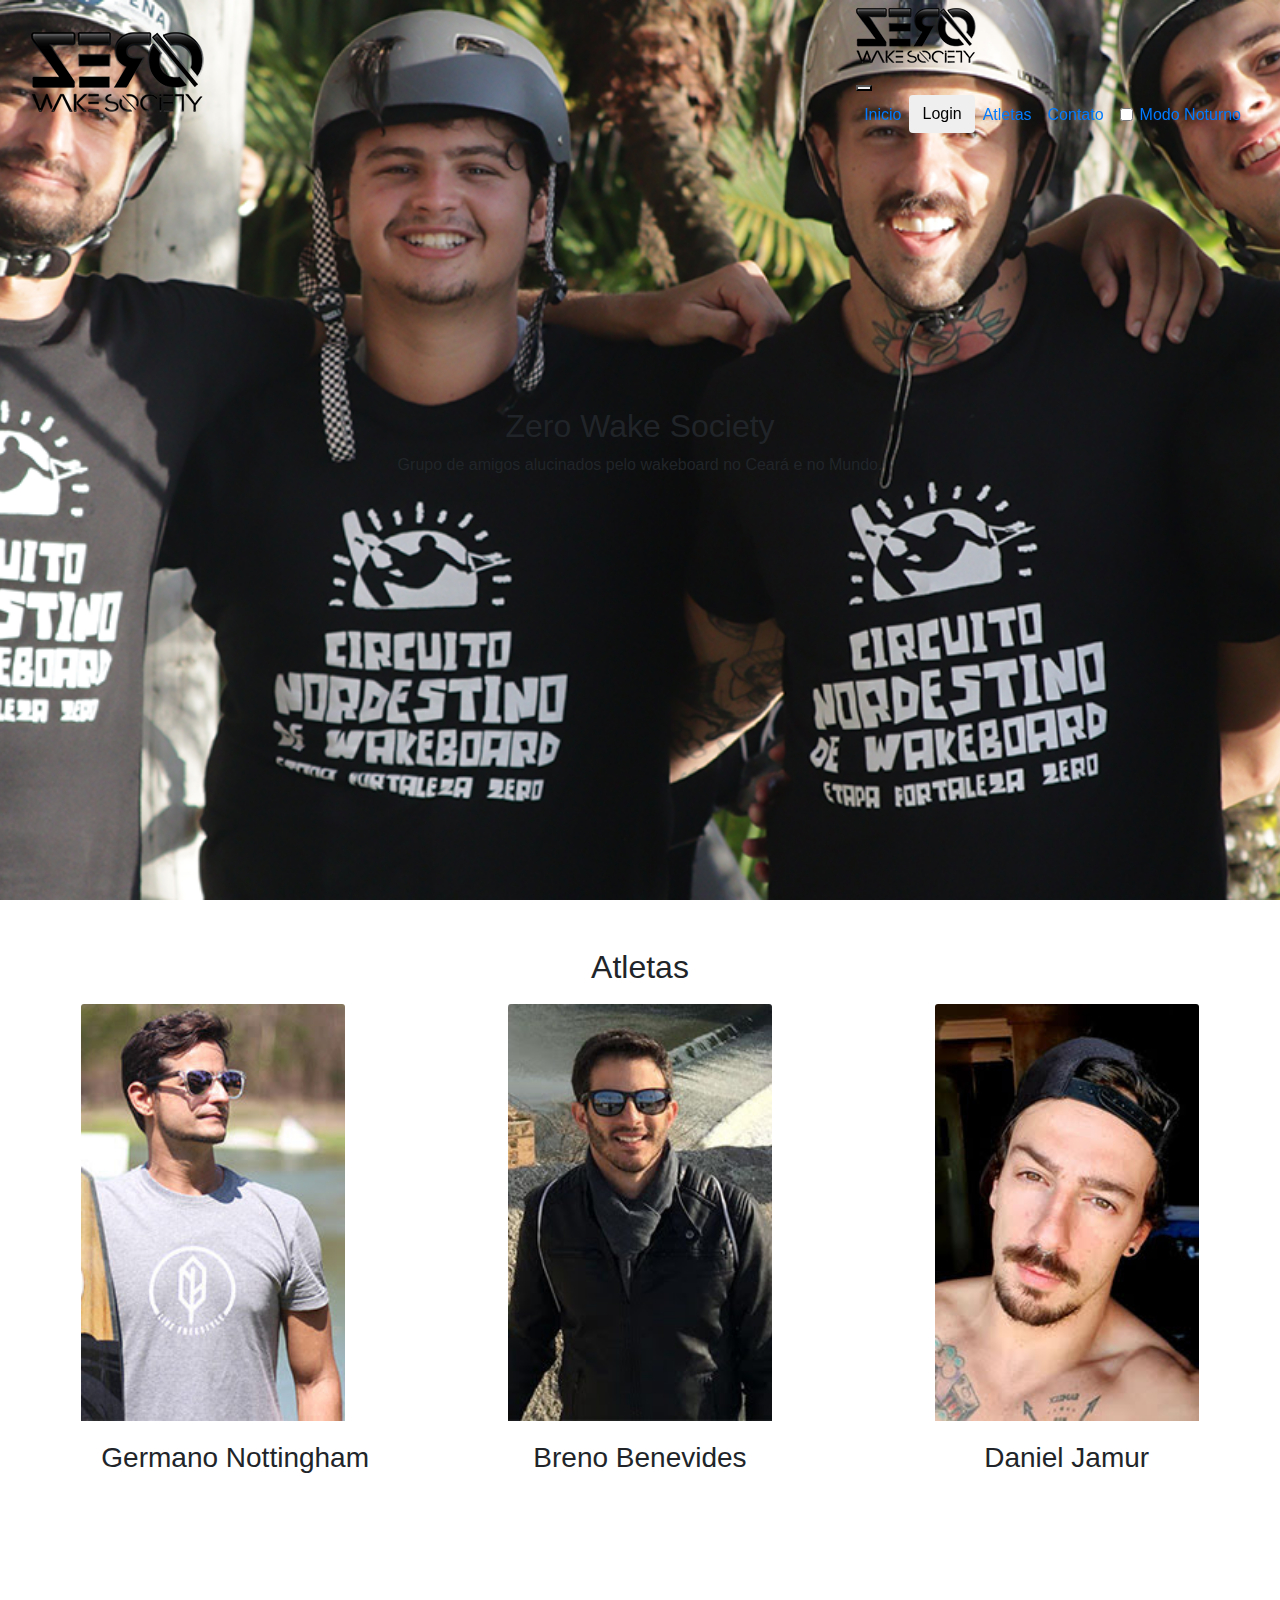
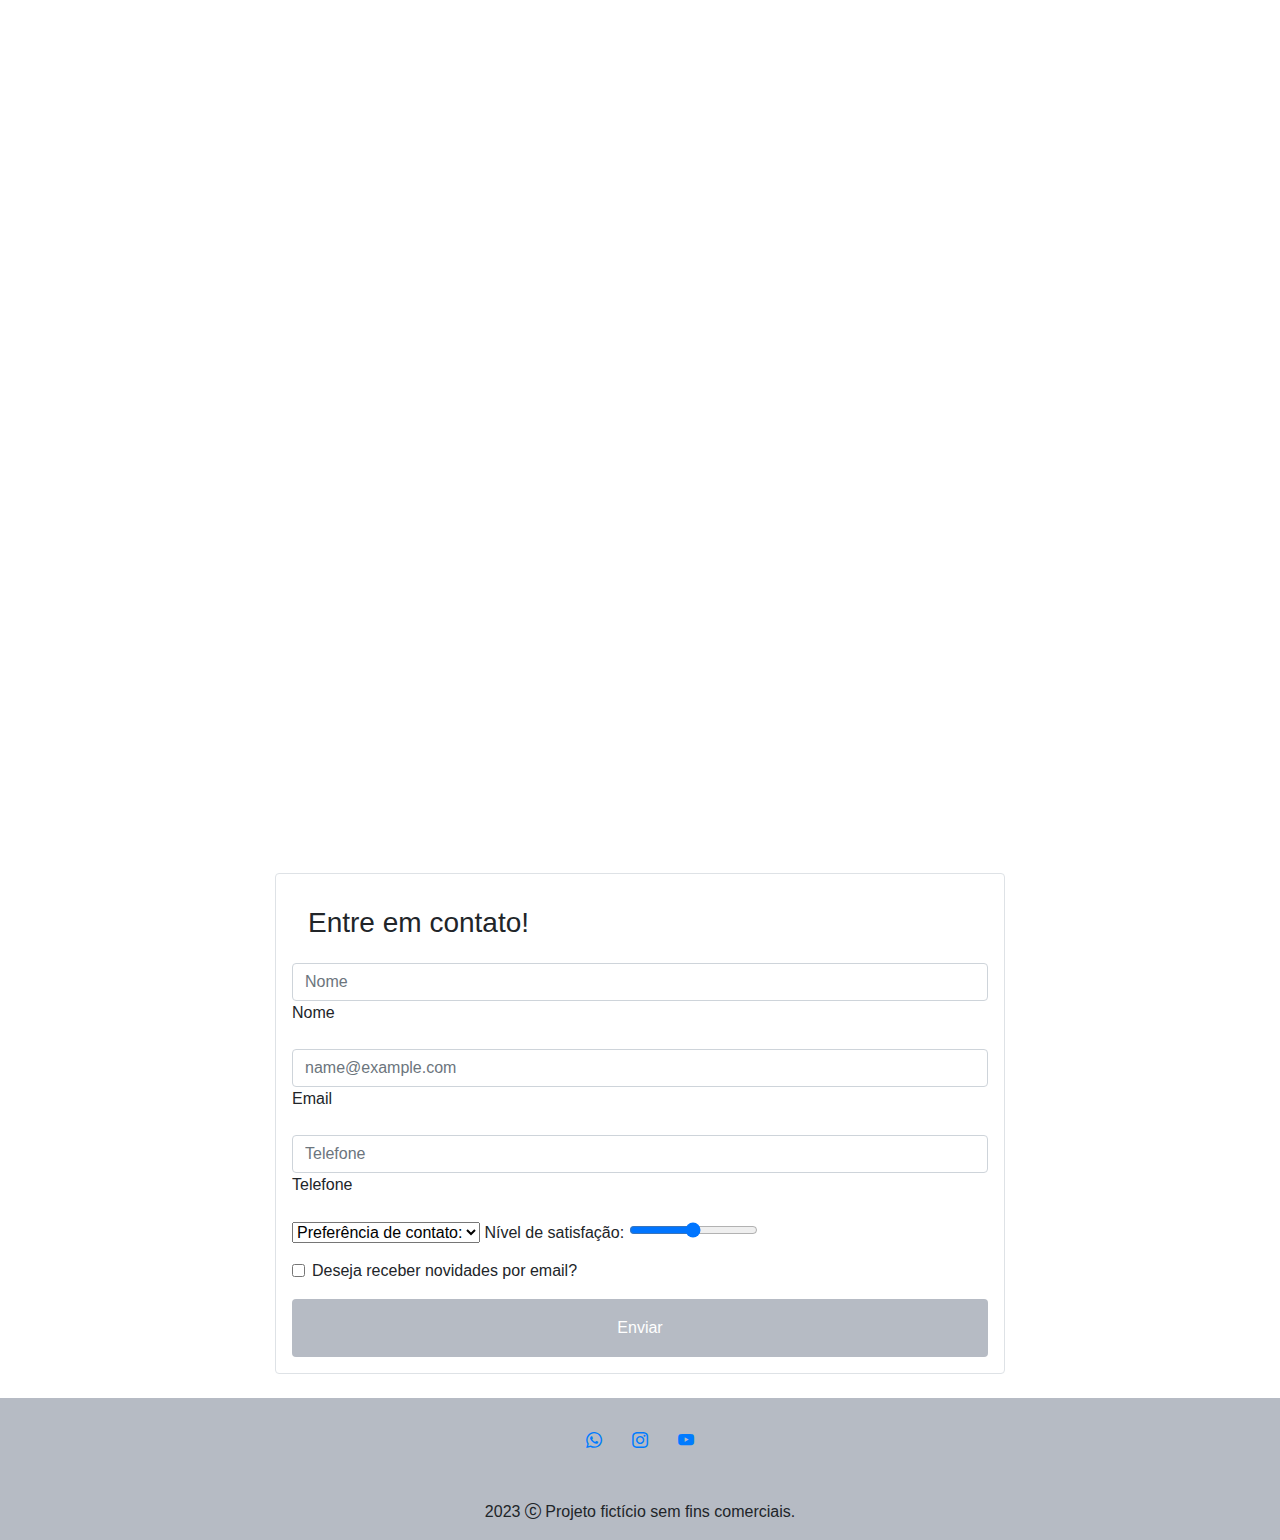
<file: index.html>
<!DOCTYPE html>
<html lang="pt-br">

<head>
  <meta charset="UTF-8">
  <meta http-equiv="X-UA-Compatible" content="IE=edge">
  <meta name="viewport" content="width=device-width, initial-scale=1.0">
  <title>Zero Wake Society</title>
  <link href="https://cdn.jsdelivr.net/npm/bootstrap@5.3.2/dist/css/bootstrap.min.css" rel="stylesheet"
    integrity="sha384-T3c6CoIi6uLrA9TneNEoa7RxnatzjcDSCmG1MXxSR1GAsXEV/Dwwykc2MPK8M2HN" crossorigin="anonymous">
  <link rel="stylesheet" href="https://cdn.jsdelivr.net/npm/bootstrap-icons@1.10.4/font/bootstrap-icons.css">
  <link rel="stylesheet" href="./estilos.css">
  <link rel="stylesheet" href="https://maxcdn.bootstrapcdn.com/bootstrap/4.0.0/css/bootstrap.min.css">
  <link rel="stylesheet" href="https://use.fontawesome.com/releases/v5.0.13/css/all.css">
  <link
    href="https://fonts.googleapis.com/css2?family=Barlow+Condensed:wght@700&family=Barlow:wght@400;600&display=swap"
    rel="stylesheet">
</head>

<body data-bs-theme="light">
  <header>
    <nav class="navbar-expand-md navbar bg-body-tertiary fixed-top">
      <div class="container-fluid">
        <a class="navbar-brand" href="#"><img src="./assets/logo-black.png" alt="Logo"></a>
        <button class="navbar-toggler" type="button" data-bs-toggle="offcanvas" data-bs-target="#offcanvasNavbar"
          aria-controls="offcanvasNavbar" aria-label="Toggle navigation">
          <span class="navbar-toggler-icon"></span>
        </button>
        <div class="offcanvas offcanvas-end" tabindex="-1" id="offcanvasNavbar" aria-labelledby="offcanvasNavbarLabel">
          <div class="offcanvas-header">
            <h5 class="offcanvas-title" id="offcanvasNavbarLabel"><img src="./assets/logo-mobile.png" alt="Logo"></h5>
            <button type="button" class="btn-close" data-bs-dismiss="offcanvas" aria-label="Close"></button>
          </div>
          <div class="offcanvas-body">
            <ul class="navbar-nav justify-content-end flex-grow-1 pe-3">
              <li class="nav-item">
                <a class="nav-link active" aria-current="page" href="#">Inicio</a>
              </li>
              <li class="nav-item">

                <button type="button" class="btn" data-bs-toggle="modal" data-bs-target="#modal-login">
                  Login
                </button>

              </li>
              <li class="nav-item">
                <a class="nav-link" href="#atletas">Atletas</a>
              </li>
              <li class="nav-item pe-3">
                <a class="nav-link" href="#contato">Contato</a>
              </li>
              <li class="nav-item">
                <a class="nav-link" href="#">
                  <div class="form-check form-switch">
                    <input class="form-check-input" type="checkbox" role="switch" id="modo-noturno">
                    <label class="form-check-label" for="modo-noturno">Modo Noturno</label>
                  </div>
                </a>
              </li>
            </ul>
          </div>
        </div>
      </div>
    </nav>
  </header>
  <main>
    <section class="banners banner-1 d-flex flex-column justify-content-center text-center">
      <div class="banners-titulo bg-body-secondary py-5 ">
        <h2 class="fw-bold">Zero Wake Society</h2>
        <p>Grupo de amigos alucinados pelo wakeboard no Ceará e no Mundo.</p>
      </div>
    </section>



    <section class="py-5" id="atletas">

      <h2 class="fw-bold text-center pb-1">Atletas</h2>

      <div class="row mx-0">

        <div class="col-12 col-md-6 col-lg-4">
          <div class="card border-0 mx-auto btn" data-bs-toggle="modal" data-bs-target="#modal-1" style="width: 18rem;">
            <img src="./assets/germano.jpg" class="card-img-top" alt="Germano Nottingham">
            <div class="card-body">
              <h3 class="card-text text-center fw-bold">Germano Nottingham</h3>
            </div>
          </div>
        </div>

        <div class="col-12 col-md-6 col-lg-4">
          <div class="card border-0 mx-auto btn" data-bs-toggle="modal" data-bs-target="#modal-2" style="width: 18rem;">
            <img src="./assets/breno.jpg" class="card-img-top" alt="Breno Benevides">
            <div class="card-body">
              <h3 class="card-text fw-bold text-center">Breno Benevides</h3>
            </div>
          </div>
        </div>

        <div class="col-12 col-md-6 col-lg-4">
          <div class="card border-0 mx-auto btn" data-bs-toggle="modal" data-bs-target="#modal-3" style="width: 18rem;">
            <img src="./assets/jamur.jpeg" class="card-img-top" alt="Daniel Jamur">
            <div class="card-body">
              <h3 class="card-text text-center fw-bold text-nowrap">Daniel Jamur</h3>
            </div>
          </div>
        </div>

    </section>

    <section class="banners banner-3 d-flex flex-column justify-content-center text-center">
      <div class=" bg-body-secondary ">

      </div>
    </section>

    <section class="py-4 container">
      <div class="row">
        <div class="col-10 col-xl-8 mx-auto">
          <div class="border border-2 rounded p-3">
            <h3 class="fw-bold p-3">Entre em contato!</h3>
            <form id="contato">
              <div class="form-floating mb-3">
                <input type="text" class="form-control" id="floatingNome" placeholder="Nome">
                <label for="floatingNome">Nome</label>
              </div>
              <div class="form-floating mb-3">
                <input type="email" class="form-control" id="floatingEmail" placeholder="name@example.com">
                <label for="floatingEmail">Email</label>
              </div>
              <div class="form-floating mb-3">
                <input type="number" class="form-control" id="floatingTelefone" placeholder="Telefone">
                <label for="floatingTelefone">Telefone</label>
              </div>
              <select class="form-select mb-3" aria-label="Default select example">
                <option selected>Preferência de contato:</option>
                <option value="1">WhatsApp</option>
                <option value="2">Email</option>
                <option value="3">Ligação</option>
              </select>
              <label for="nivel-satisfacao" class="form-label">Nível de satisfação:</label>
              <input type="range" class="form-range input-range" id="nivel-satisfacao">
              <div class="form-check">
                <input class="form-check-input" type="checkbox" value="" id="flexCheckDefault">
                <label class="form-check-label" for="flexCheckDefault">
                  Deseja receber novidades por email?
                </label>
              </div>
              <button type="button" class="btn botao-padrao w-100 fw-bold mt-3 py-3">Enviar</button>
            </form>
          </div>
        </div>
      </div>

    </section>

    <footer class="text-center">
      <section class="container p-4 pb-0 mb4">
        <a href="http://wa.me/859969896094" class="btn" target="_blank">
          <i class="bi bi-whatsapp"></i>
        </a>
        <a href="http://instagram.com/zerowakepark" class="btn" target="_blank">
          <i class="bi bi-instagram"></i>
        </a>
        <a href="http://youtube.com/zerowakesociety" class="btn" target="_blank">
          <i class="bi bi-youtube"></i>
        </a>
      </section>
      <div class="p-3">
        2023 <i class="bi bi-c-circle"></i> Projeto fictício sem fins comerciais.
      </div>

    </footer>
  </main>


  <!-- Modal 1-->
  <div class="modal fade text-center" id="modal-1" tabindex="-1" aria-labelledby="exampleModalLabel" aria-hidden="true">
    <div class="modal-dialog">
      <div class="modal-content">
        <div class="modal-header">
          <h1 class="modal-title fs-5" id="exampleModalLabel">Germano Nottingham</h1>
          <button type="button" class="btn-close" data-bs-dismiss="modal" aria-label="Close"></button>
        </div>
        <div class="modal-body">
          <iframe class="w-100" height="200" src="https://www.youtube.com/embed/vGQPvHbv20U?si=v8nvhe-ViEW9WOvx"
            title="YouTube video player" frameborder="0"
            allow="accelerometer; autoplay; clipboard-write; encrypted-media; gyroscope; picture-in-picture; web-share"
            allowfullscreen></iframe>


        </div>
        <div class="modal-footer">
          <button type="button" class="btn btn-secondary botao-padrao mx-auto border-0" data-bs-dismiss="modal">Fechar
            janela</button>
        </div>
      </div>
    </div>
  </div>

  <!-- Modal 2-->
  <div class="modal fade" id="modal-2" tabindex="-1" aria-labelledby="exampleModalLabel" aria-hidden="true">
    <div class="modal-dialog">
      <div class="modal-content">
        <div class="modal-header">
          <h1 class="modal-title fs-5" id="exampleModalLabel">Breno Benevides</h1>
          <button type="button" class="btn-close" data-bs-dismiss="modal" aria-label="Close"></button>
        </div>
        <div class="modal-body">
          <iframe class="w-100" height="200" src="https://www.youtube.com/embed/j7tty33Df6U?si=yx7B0hQBuuPySlpX"
            title="YouTube video player" frameborder="0"
            allow="accelerometer; autoplay; clipboard-write; encrypted-media; gyroscope; picture-in-picture; web-share"
            allowfullscreen></iframe>
        </div>
        <div class="modal-footer">
          <button type="button" class="btn btn-secondary botao-padrao mx-auto border-0" data-bs-dismiss="modal">Fechar
            janela</button>
        </div>
      </div>
    </div>
  </div>

  <!-- Modal 3-->
  <div class="modal fade" id="modal-3" tabindex="-1" aria-labelledby="exampleModalLabel" aria-hidden="true">
    <div class="modal-dialog">
      <div class="modal-content">
        <div class="modal-header">
          <h1 class="modal-title fs-5" id="exampleModalLabel">Daniel Jamur</h1>
          <button type="button" class="btn-close" data-bs-dismiss="modal" aria-label="Close"></button>
        </div>
        <div class="modal-body">
          <iframe class="w-100" height="200" src="https://www.youtube.com/embed/z7PYXn3yA9o?si=7QT3UDTIoWXENmRa"
            title="YouTube video player" frameborder="0"
            allow="accelerometer; autoplay; clipboard-write; encrypted-media; gyroscope; picture-in-picture; web-share"
            allowfullscreen></iframe>
        </div>
        <div class="modal-footer">
          <button type="button" class="btn btn-secondary botao-padrao mx-auto border-0" data-bs-dismiss="modal">Fechar
            janela</button>
        </div>
      </div>
    </div>
  </div>

  <!-- Modal Login-->
  <div class="modal fade" id="modal-login" tabindex="-1" aria-labelledby="exampleModalLabel" aria-hidden="true">
    <div class="modal-dialog">
      <div class="modal-content">
        <div class="modal-header">
          <h1 class="modal-title fs-5" id="exampleModalLabel">Faça seu login</h1>
          <button type="button" class="btn-close" data-bs-dismiss="modal" aria-label="Close"></button>
        </div>
        <div class="modal-body">
          <div class="container">
            <div class="row justify-content-center mt-1">
              <div class="col-md-6">
                <div class="card">
                  <div class="card-body">
                    <h2 class="card-title text-center"><i class="fas fa-user"></i> Login</h2>
                    <form id="loginForm">
                      <div class="form-group">
                        <label for="username"><i class="fas fa-user"></i> Username:</label>
                        <input type="text" class="form-control" id="username" name="username" required>
                      </div>
                      <div class="form-group">
                        <label for="password"><i class="fas fa-lock"></i> Password:</label>
                        <input type="password" class="form-control" id="password" name="password" required>
                      </div>
                      <button type="button" class="btn botao-padrao m-2" onclick="login()"><i
                          class="fas fa-sign-in-alt"></i> Login</button>
                    </form>
                    <div class="text-center mt-3 ">
                      <p>Não é cadastrado? <a href="cadastro.html">Cadastre-se</a>.</p>
                    </div>
                  </div>
                </div>
              </div>
            </div>
          </div>
        </div>
        <div class="modal-footer">
          <button type="button" class="btn btn-secondary botao-padrao mx-auto border-0" data-bs-dismiss="modal">Fechar
            janela</button>
        </div>
      </div>
    </div>
  </div>

  <script src="https://code.jquery.com/jquery-3.2.1.slim.min.js"></script>
  <script src="https://cdnjs.cloudflare.com/ajax/libs/popper.js/1.12.9/umd/popper.min.js"></script>
  <script src="https://maxcdn.bootstrapcdn.com/bootstrap/4.0.0/js/bootstrap.min.js"></script>
  <script src="https://cdn.jsdelivr.net/npm/bootstrap@5.3.2/dist/js/bootstrap.bundle.min.js"
    integrity="sha384-C6RzsynM9kWDrMNeT87bh95OGNyZPhcTNXj1NW7RuBCsyN/o0jlpcV8Qyq46cDfL"
    crossorigin="anonymous"></script>
  <script src="./script.js"></script>
</body>

</html>
</file>
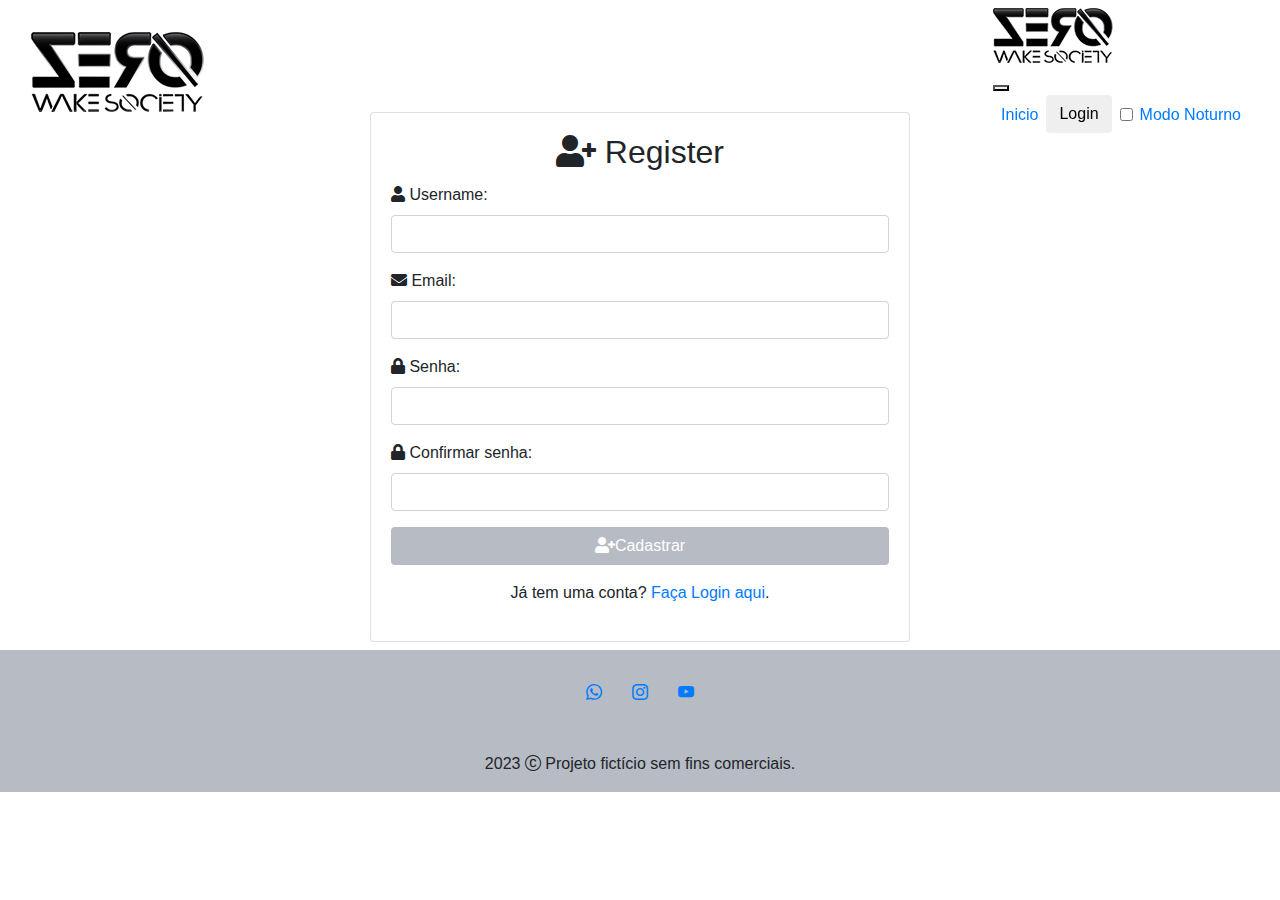
<file: cadastro.html>
<!DOCTYPE html>
<html lang="pt-br">

<head>
  <meta charset="UTF-8">
  <meta http-equiv="X-UA-Compatible" content="IE=edge">
  <meta name="viewport" content="width=device-width, initial-scale=1.0">
  <title>Zero Wake Society</title>
  <link href="https://cdn.jsdelivr.net/npm/bootstrap@5.3.2/dist/css/bootstrap.min.css" rel="stylesheet"
    integrity="sha384-T3c6CoIi6uLrA9TneNEoa7RxnatzjcDSCmG1MXxSR1GAsXEV/Dwwykc2MPK8M2HN" crossorigin="anonymous">
  <link rel="stylesheet" href="https://cdn.jsdelivr.net/npm/bootstrap-icons@1.10.4/font/bootstrap-icons.css">
  <link rel="stylesheet" href="./estilos.css">
  <link rel="stylesheet" href="https://maxcdn.bootstrapcdn.com/bootstrap/4.0.0/css/bootstrap.min.css">
  <link rel="stylesheet" href="https://use.fontawesome.com/releases/v5.0.13/css/all.css">
  <link
    href="https://fonts.googleapis.com/css2?family=Barlow+Condensed:wght@700&family=Barlow:wght@400;600&display=swap"
    rel="stylesheet">
</head>

<body data-bs-theme="light">
  <header>
    <nav class="navbar-expand-md navbar bg-body-tertiary fixed-top">
      <div class="container-fluid">
        <a class="navbar-brand" href="#"><img src="./assets/logo-black.png" alt="Logo"></a>
        <button class="navbar-toggler" type="button" data-bs-toggle="offcanvas" data-bs-target="#offcanvasNavbar"
          aria-controls="offcanvasNavbar" aria-label="Toggle navigation">
          <span class="navbar-toggler-icon"></span>
        </button>
        <div class="offcanvas offcanvas-end" tabindex="-1" id="offcanvasNavbar" aria-labelledby="offcanvasNavbarLabel">
          <div class="offcanvas-header">
            <h5 class="offcanvas-title" id="offcanvasNavbarLabel"><img src="./assets/logo-mobile.png" alt="Logo"></h5>
            <button type="button" class="btn-close" data-bs-dismiss="offcanvas" aria-label="Close"></button>
          </div>
          <div class="offcanvas-body">
            <ul class="navbar-nav justify-content-end flex-grow-1 pe-3">
              <li class="nav-item">
                <a class="nav-link active" aria-current="page" href="index.html">Inicio</a>
              </li>
              <li class="nav-item pe-3">

                <button type="button" class="btn" data-bs-toggle="modal" data-bs-target="#modal-login">
                  Login
                </button>

              </li>

              <li class="nav-item">
                <a class="nav-link" href="#">
                  <div class="form-check form-switch">
                    <input class="form-check-input" type="checkbox" role="switch" id="modo-noturno">
                    <label class="form-check-label" for="modo-noturno">Modo Noturno</label>
                  </div>
                </a>
              </li>
            </ul>
          </div>
        </div>
      </div>
    </nav>
  </header>
  <main>
    <div class="container pt-5 mt-3 mb-2">
      <div class="row justify-content-center mt-5">
        <div class="col-md-6">
          <div class="card">
            <div class="card-body">
              <h2 class="card-title text-center"><i class="fas fa-user-plus"></i> Register</h2>
              <form id="registerForm">
                <div class="form-group">
                  <label for="username"><i class="fas fa-user"></i> Username:</label>
                  <input type="text" class="form-control" id="username" name="username" required>
                </div>
                <div class="form-group">
                  <label for="email"><i class="fas fa-envelope"></i> Email:</label>
                  <input type="email" class="form-control" id="email" name="email" required>
                </div>
                <div class="form-group">
                  <label for="password"><i class="fas fa-lock"></i> Senha:</label>
                  <input type="password" class="form-control" id="password" name="password" required>
                </div>
                <div class="form-group">
                  <label for="confirmPassword"><i class="fas fa-lock"></i> Confirmar senha:</label>
                  <input type="password" class="form-control" id="confirmPassword" name="confirmPassword" required>
                </div>
                <button type="button" class="btn btn-block botao-padrao" onclick="register()"><i
                    class="fas fa-user-plus"></i>Cadastrar</button>
              </form>
              <div class="text-center mt-3">
                <p>Já tem uma conta? <a href="index.html">Faça Login aqui</a>.
                </p>
              </div>
            </div>
          </div>
        </div>
      </div>
    </div>

    <footer class="text-center">
      <section class="container p-4 pb-0 mb4">
        <a href="http://wa.me/859969896094" class="btn" target="_blank">
          <i class="bi bi-whatsapp"></i>
        </a>
        <a href="http://instagram.com/zerowakepark" class="btn" target="_blank">
          <i class="bi bi-instagram"></i>
        </a>
        <a href="http://youtube.com/zerowakesociety" class="btn" target="_blank">
          <i class="bi bi-youtube"></i>
        </a>
      </section>
      <div class="p-3">
        2023 <i class="bi bi-c-circle"></i> Projeto fictício sem fins comerciais.
      </div>

    </footer>
  </main>

  <!-- Modal Login-->
  <div class="modal fade" id="modal-login" tabindex="-1" aria-labelledby="exampleModalLabel" aria-hidden="true">
    <div class="modal-dialog">
      <div class="modal-content">
        <div class="modal-header">
          <h1 class="modal-title fs-5" id="exampleModalLabel">Faça seu login</h1>
          <button type="button" class="btn-close" data-bs-dismiss="modal" aria-label="Close"></button>
        </div>
        <div class="modal-body">
          <div class="container">
            <div class="row justify-content-center mt-1">
              <div class="col-md-6">
                <div class="card">
                  <div class="card-body">
                    <h2 class="card-title text-center"><i class="fas fa-user"></i> Login</h2>
                    <form id="loginForm">
                      <div class="form-group">
                        <label for="username"><i class="fas fa-user"></i> Username:</label>
                        <input type="text" class="form-control" id="username" name="username" required>
                      </div>
                      <div class="form-group">
                        <label for="password"><i class="fas fa-lock"></i> Password:</label>
                        <input type="password" class="form-control" id="password" name="password" required>
                      </div>
                      <button type="button" class="btn botao-padrao m-2" onclick="login()"><i
                          class="fas fa-sign-in-alt"></i> Login</button>
                    </form>
                    <div class="text-center mt-3 ">
                      <p>Não é cadastrado? <a href="cadastro.html">Cadastre-se</a>.</p>
                    </div>
                  </div>
                </div>
              </div>
            </div>
          </div>
        </div>
        <div class="modal-footer">
          <button type="button" class="btn btn-secondary botao-padrao mx-auto border-0" data-bs-dismiss="modal">Fechar
            janela</button>
        </div>
      </div>
    </div>
  </div>

  <script src="https://code.jquery.com/jquery-3.2.1.slim.min.js"></script>
  <script src="https://cdnjs.cloudflare.com/ajax/libs/popper.js/1.12.9/umd/popper.min.js"></script>
  <script src="https://maxcdn.bootstrapcdn.com/bootstrap/4.0.0/js/bootstrap.min.js"></script>
  <script src="https://cdn.jsdelivr.net/npm/bootstrap@5.3.2/dist/js/bootstrap.bundle.min.js"
    integrity="sha384-C6RzsynM9kWDrMNeT87bh95OGNyZPhcTNXj1NW7RuBCsyN/o0jlpcV8Qyq46cDfL"
    crossorigin="anonymous"></script>
  <script src="./script.js"></script>
</body>

</html>
</file>
<file: estilos.css>
body {
    --purple-dark: #161a30;
    --gray: #b6bbc4;
    font-family: 'Barlow', sans-serif;
}

input[type='checkbox'] {
    border: 2px solid var(--gray);
    box-shadow: none;
}

input[type='checkbox']:checked {
    background-color: var(--gray);
    border-color: var(--gray);
    box-shadow: none;
    outline: none;
}
input[type='checkbox']:focus {
    border-color: var(--gray);
    box-shadow: none;
    outline: none;
}

.banner-1 {
    background-image: url(./assets/banner-1.png);
}

.banners {
    width: 100%;
    height: 100vh;
    background-repeat: no-repeat;
    background-size: cover;
    background-position: center;
    background-attachment: fixed;
}

.banners-titulo {
    --bs-bg-opacity: 0.2;
}

.banner-3 {
    background-image: url(./assets/banner-3.png);
}

.banners {
    height: 100vh;
    width: 100%;
    background-repeat: no-repeat;
    background-size: cover;
    background-position: center;
    background-attachment: fixed;
}

.banners-titulo {
    --bs-bg-opacity: 0.2;
}

.botao-padrao {
    background-color: var(--gray);
    color: white;
}

.botao-padrao:hover {
    background-color: var(--purple-dark);
    color: white;
}

.input-range::-webkit-slider-thumb {
    background-color: var(--gray);
}
[data-bs-theme='dark'] {
    color: white;
    .nav-link,
    .card-body,
    .offcanvas,
    accordion,
    .btn {
        --bs-nav-link-color: white;
        --bs-card-color: white;
        --bs-offcanvas-color: white;
        --bs-body-color: white;
        --bs-body-color: white;
    }
    .modal-content, .card-body, main {
    background-color: var(--purple-dark);
}
}

#loginForm button{
    color: white;
}

footer {
    background-color: var(--gray);
}
</file>
